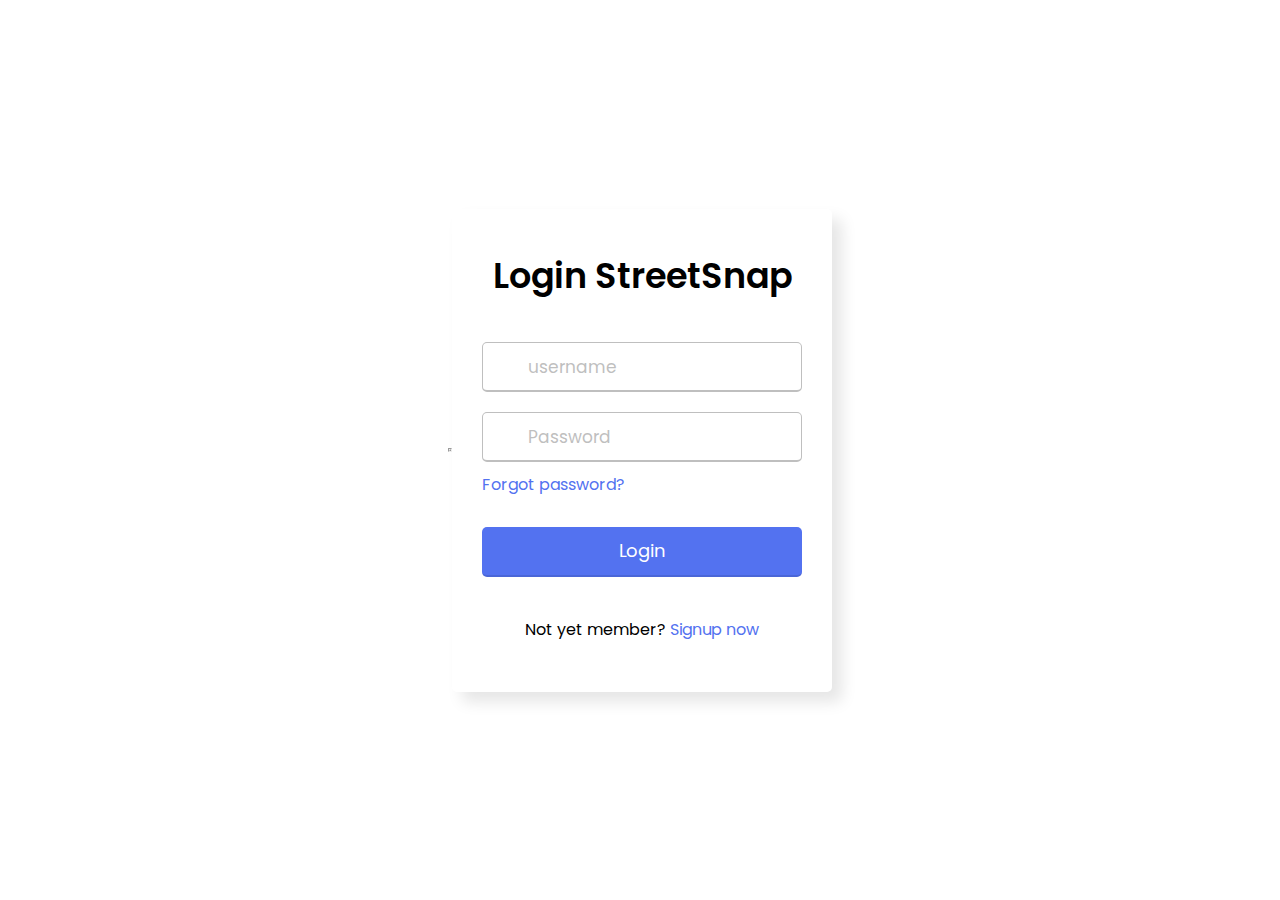
<file: index.html>
<!DOCTYPE html>
<html lang="en">
<head>
    <meta charset="UTF-8">
    <meta http-equiv="X-UA-Compatible" content="IE=edge">
    <meta name="viewport" content="width=device-width, initial-scale=1.0">
    <title>My Fashion</title>

    <link rel="stylesheet" href="styles.css" />

<meta http-equiv="Content-Type" content="text/html"; charset="utf-8" />

</head>
<body>
<fieldset>

<form name="Front Page" method="post" action="login.php">


</form>
</fieldset>
    <div class="wrapper">
        <header>Login StreetSnap</header>
        <form method="post" action="login.php">
          <div class="field email">
            <div class="input-area">
              <input placeholder="username" type="text" name="username" id="username"> <!--Input for the username-->
              <i class="icon fas fa-envelope"></i>
              <i class="error error-icon fas fa-exclamation-circle"></i>
            </div>
            <div class="error error-txt">Username can't be blank</div>
          </div>
          <div class="field password">
            <div class="input-area">
              <input type="password" placeholder="Password" name="password" id="password"> <!--Input for the password-->
              <i class="icon fas fa-lock"></i>
              <i class="error error-icon fas fa-exclamation-circle"></i>
            </div>
            <div class="error error-txt">Password can't be blank</div>
          </div>
          <div class="pass-txt"><a href="#">Forgot password?</a></div>
          <input type="submit" value="Login" name="submit" id="submit">
        </form>
        <div class="sign-txt">Not yet member? <a href="./signUp.html">Signup now</a></div>
      </div>
      <script src="script.js"></script>
    

</body>
</html>
</file>
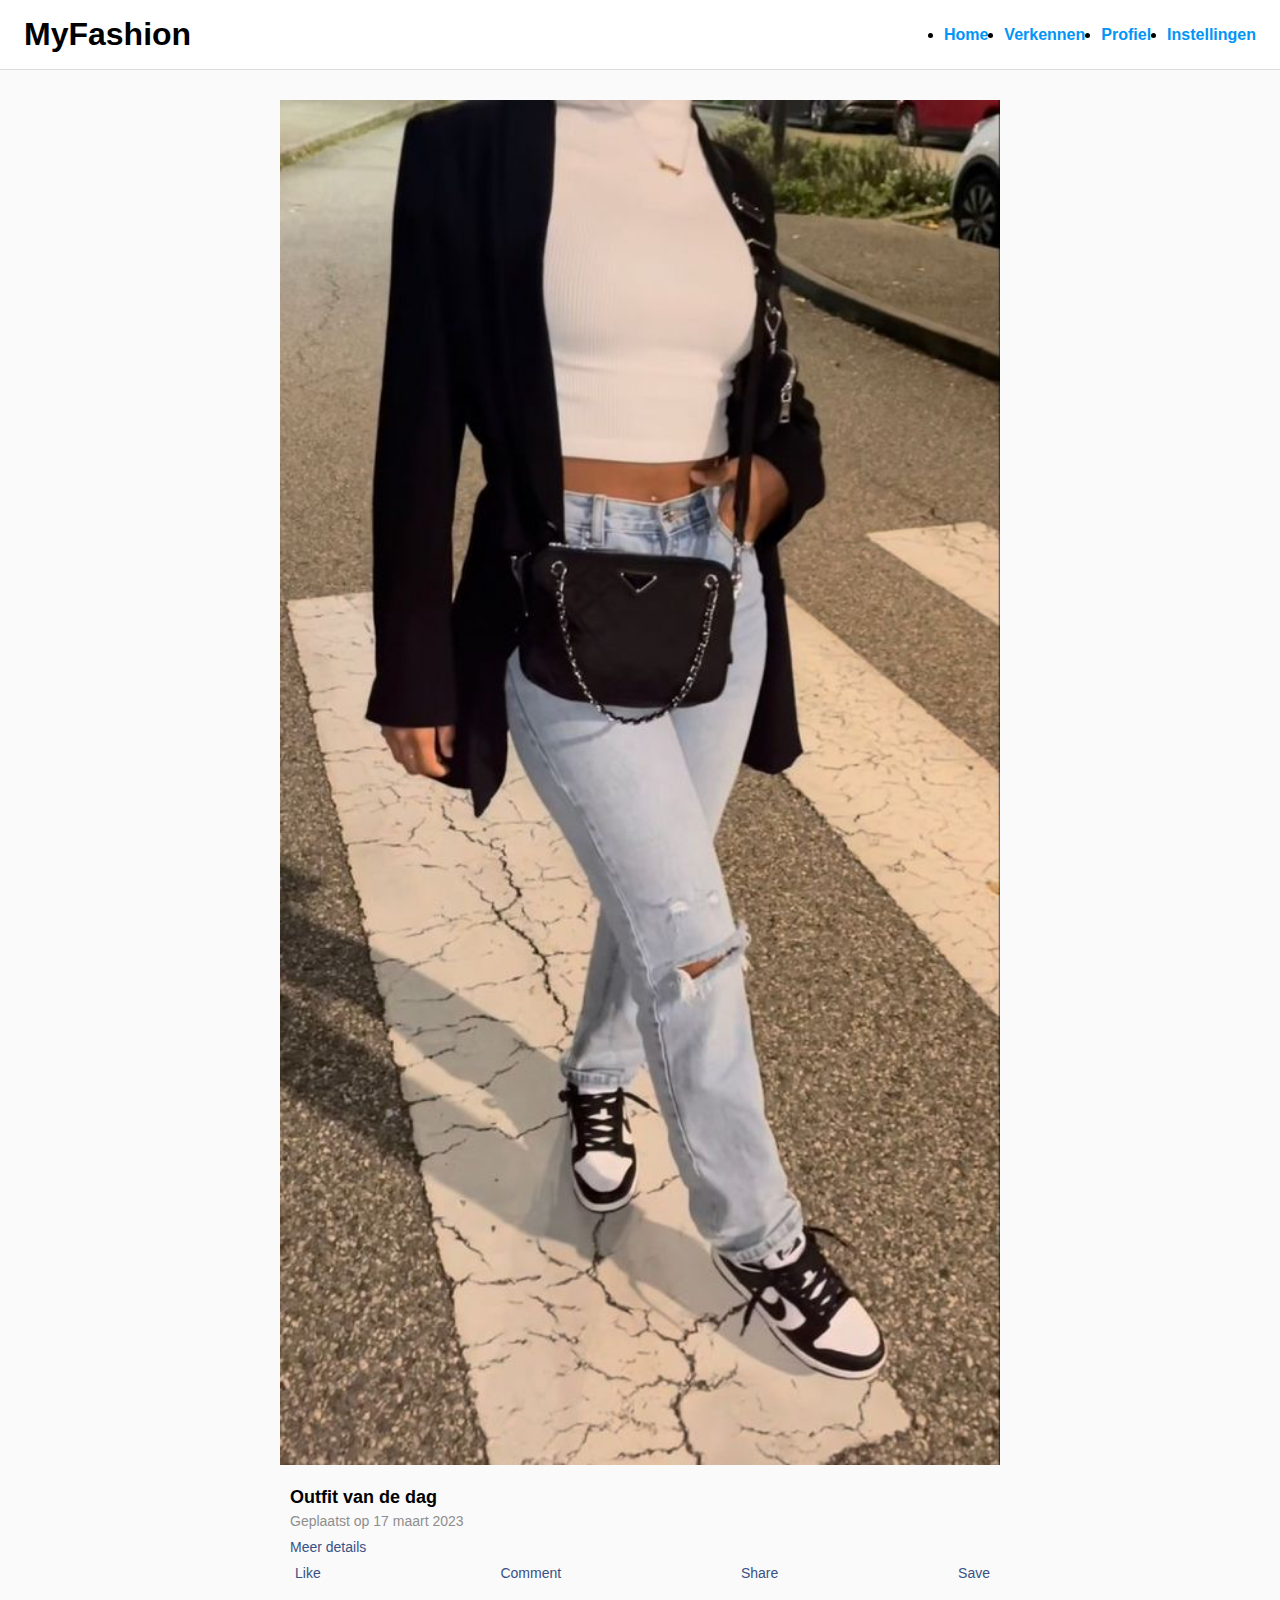
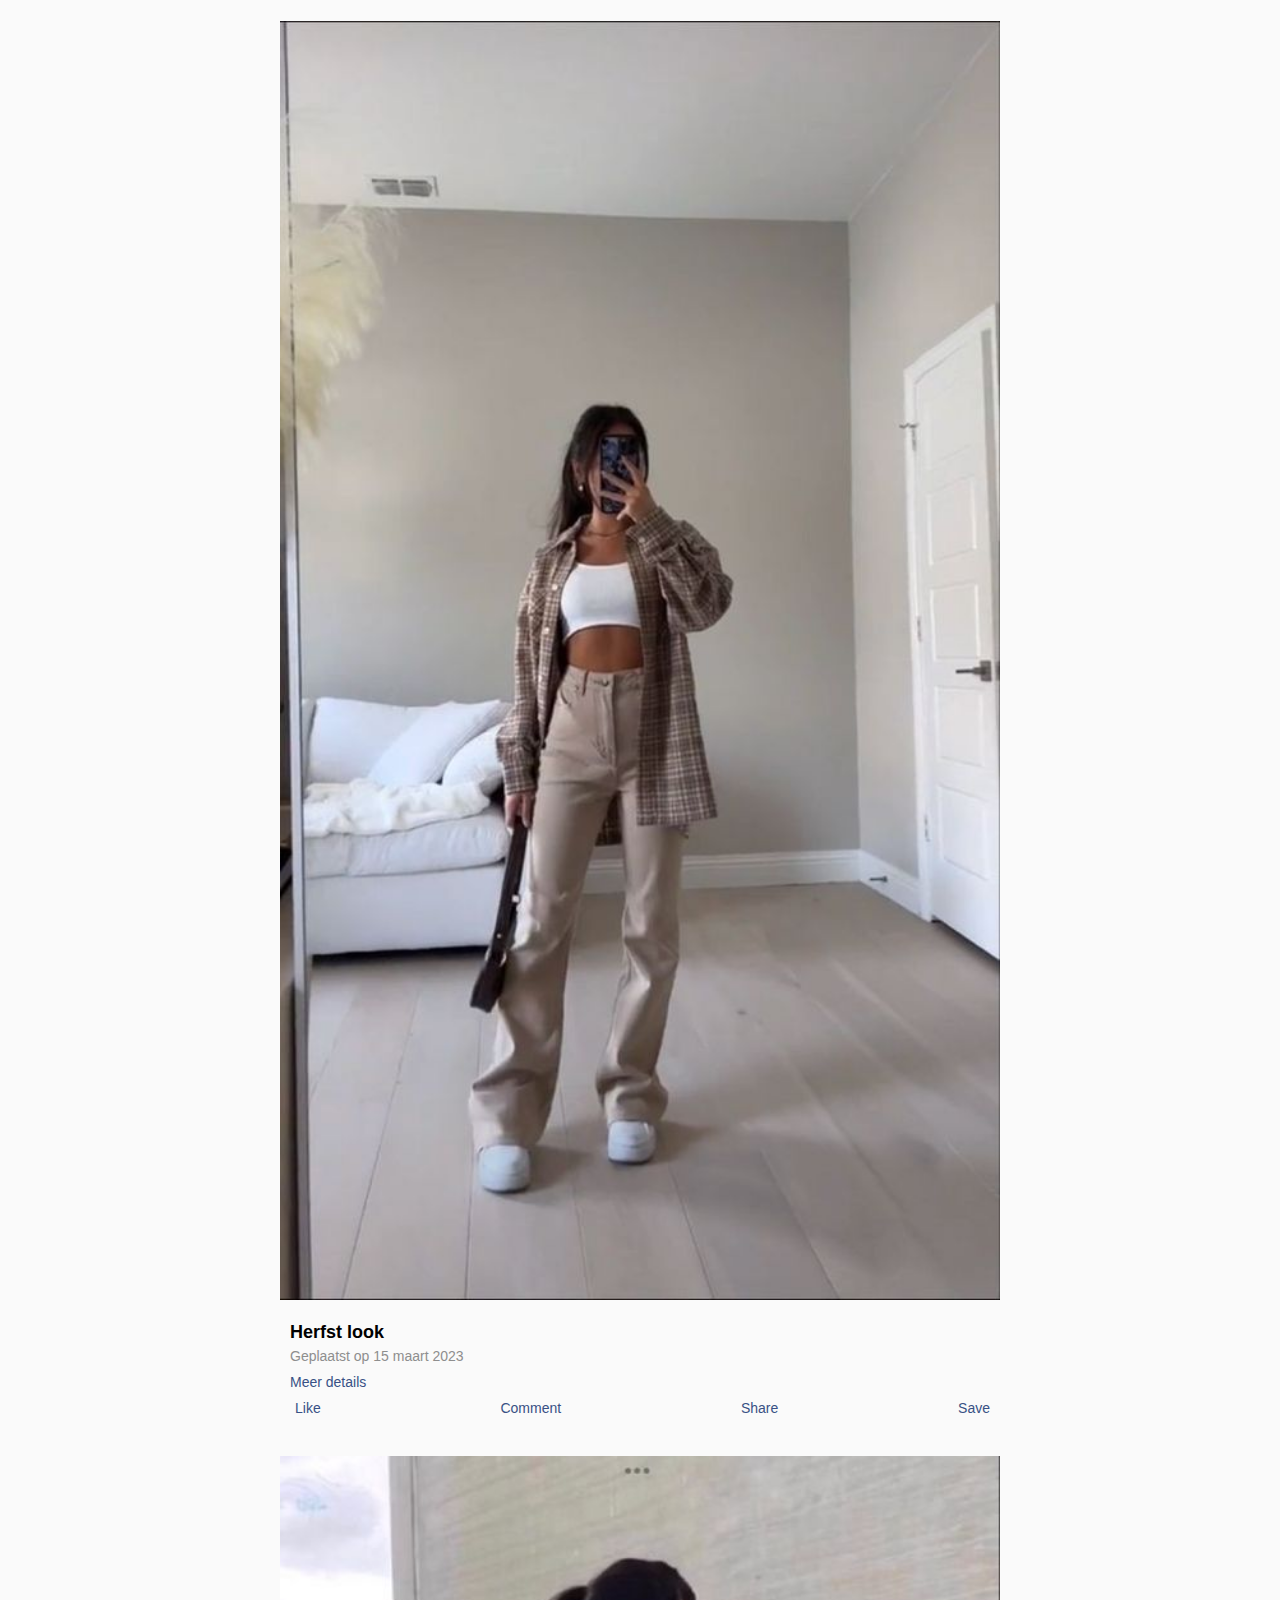
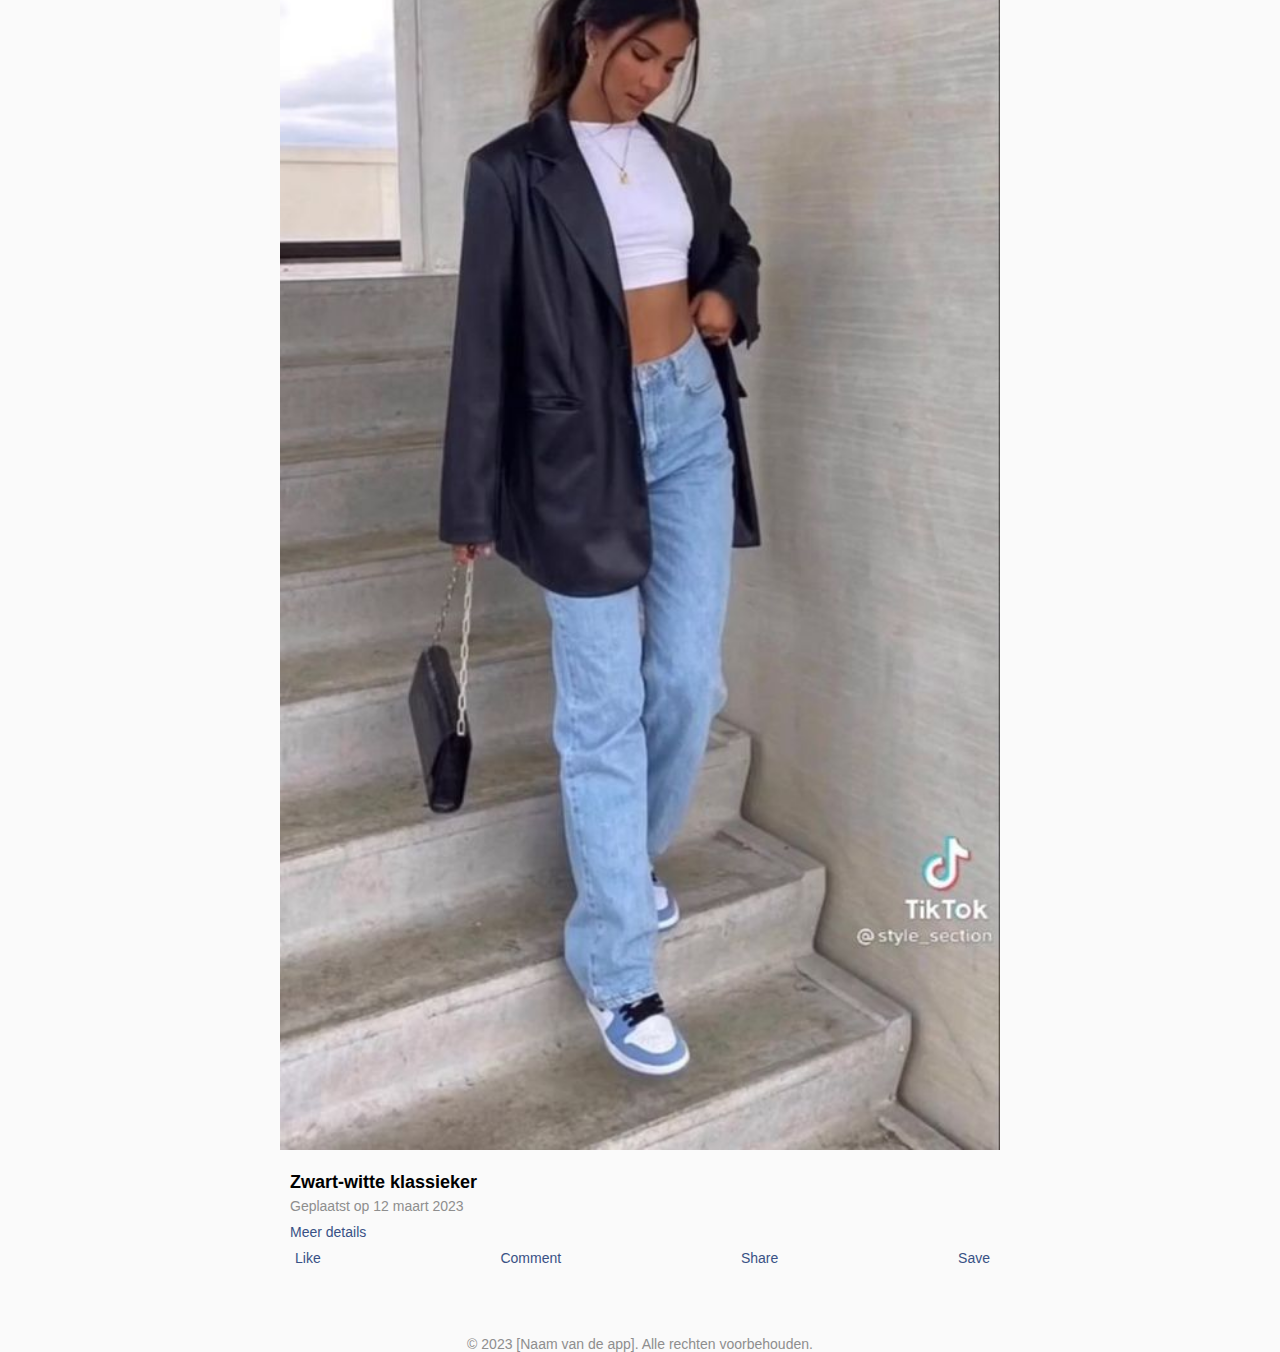
<file: homepage.html>
<!DOCTYPE html>
<html lang="nl">
<head>
  <meta charset="UTF-8">
  <meta name="viewport" content="width=device-width, initial-scale=1.0">
  <title>[Naam van de app]</title>
  <link rel="stylesheet" href="homepage.css">
  <link rel="stylesheet" href="https://cdnjs.cloudflare.com/ajax/libs/font-awesome/5.15.2/css/all.min.css" integrity="sha512-nK4c4YHcnvhG1LlyVu5u8/YvCSKj5u5+eC5CyOu8Djpw/xJl+81AFx1EtbuAAY8Cv7KuAgm5FxE7LrxZD8Kj7w==" crossorigin="anonymous" />
</head>
<body>
  <header>
    <h1>MyFashion</h1>
    <nav>
      <ul>
        <li><a href="#">Home</a></li>
        <li><a href="#">Verkennen</a></li>
        <li><a href="#">Profiel</a></li>
        <li><a href="#">Instellingen</a></li>
      </ul>
    </nav>
  </header>
  <main>
    <section class="post">
      <img src="img/foto1.jpg" alt="Outfit foto">
      <div class="post-info">
        <h2>Outfit van de dag</h2>
        <p>Geplaatst op 17 maart 2023</p>
        <a href="#">Meer details</a>
        <div class="post-interaction">
          <button><i class="fas fa-heart"></i><span>Like</span></button>
          <button><i class="fas fa-comment"></i><span>Comment</span></button>
          <button><i class="fas fa-share"></i><span>Share</span></button>
          <button><i class="fas fa-bookmark"></i><span>Save</span></button>
        </div>        
      </div>
    </section>
    <section class="post">
      <img src="img/foto2.jpg" alt="Outfit foto">
      <div class="post-info">
        <h2>Herfst look</h2>
        <p>Geplaatst op 15 maart 2023</p>
        <a href="#">Meer details</a>
        <div class="post-interaction">
          <button><i class="fas fa-heart"></i><span>Like</span></button>
          <button><i class="fas fa-comment"></i><span>Comment</span></button>
          <button><i class="fas fa-share"></i><span>Share</span></button>
          <button><i class="fas fa-bookmark"></i><span>Save</span></button>
        </div>        
      </div>
    </section>
    <section class="post">
      <img src="img/foto3.jpg" alt="Outfit foto">
      <div class="post-info">
        <h2>Zwart-witte klassieker</h2>
        <p>Geplaatst op 12 maart 2023</p>
        <a href="#">Meer details</a>
        <div class="post-interaction">
          <button><i class="fas fa-heart"></i><span>Like</span></button>
          <button><i class="fas fa-comment"></i><span>Comment</span></button>
          <button><i class="fas fa-share"></i><span>Share</span></button>
          <button><i class="fas fa-bookmark"></i><span>Save</span></button>
        </div>        
      </div>
    </section>
  </main>
  <footer>
    <p>&copy; 2023 [Naam van de app]. Alle rechten voorbehouden.</p>
  </footer>
</body>
</html>
</file>
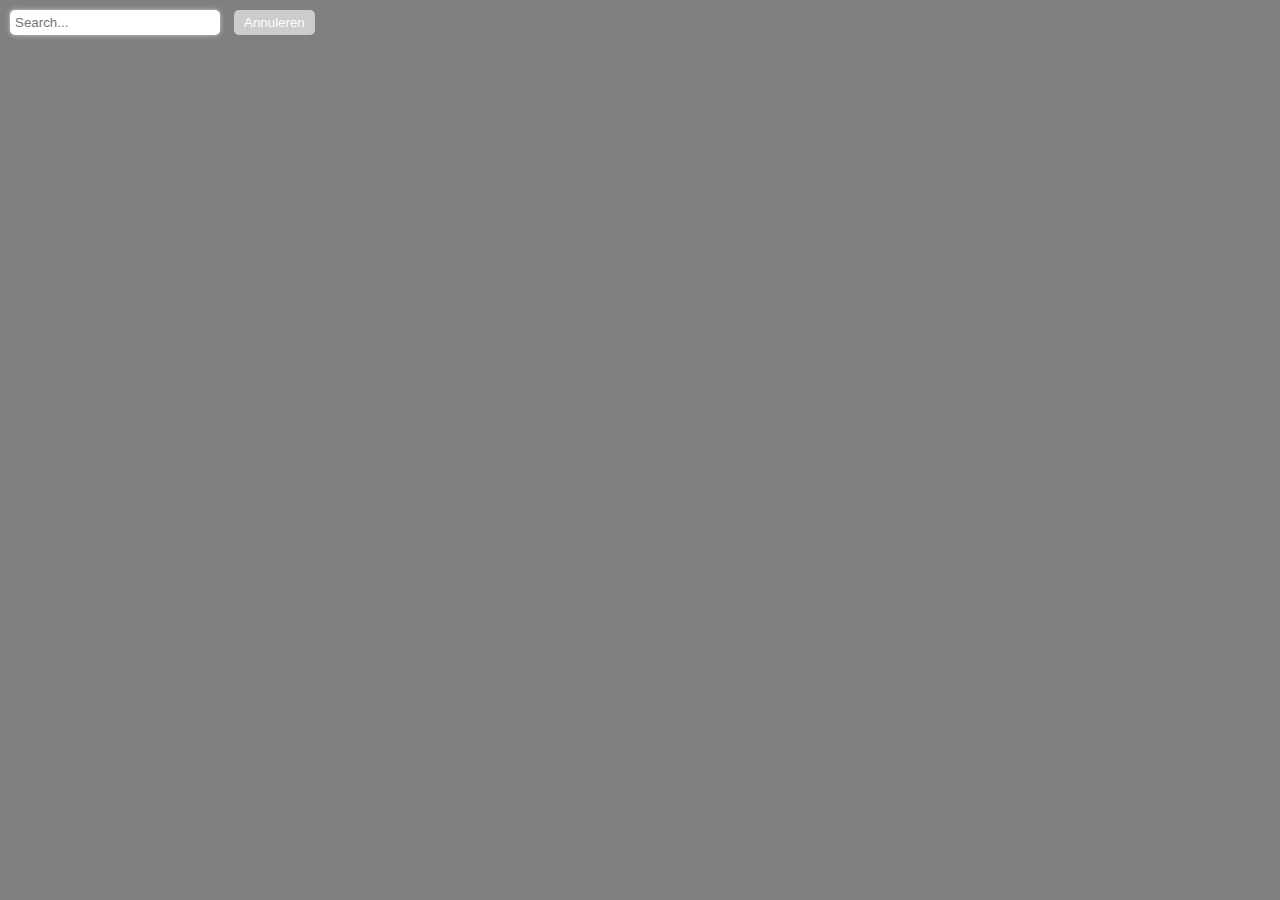
<file: search.html>
<!DOCTYPE html>
<html lang="en">
<head>
    <meta charset="UTF-8">
    <meta http-equiv="X-UA-Compatible" content="IE=edge">
    <meta name="viewport" content="width=device-width, initial-scale=1.0">
    <title>Search</title>
    <link rel="stylesheet" href="search.css" />
</head>
<body>
    
    <div class="search-container">
        <form action="#" method="get">
          <input type="text" placeholder="Search...">
          <button type="button" class="cancel-btn">Annuleren</button>
        </form>
      </div>


</body>
</html>
</file>
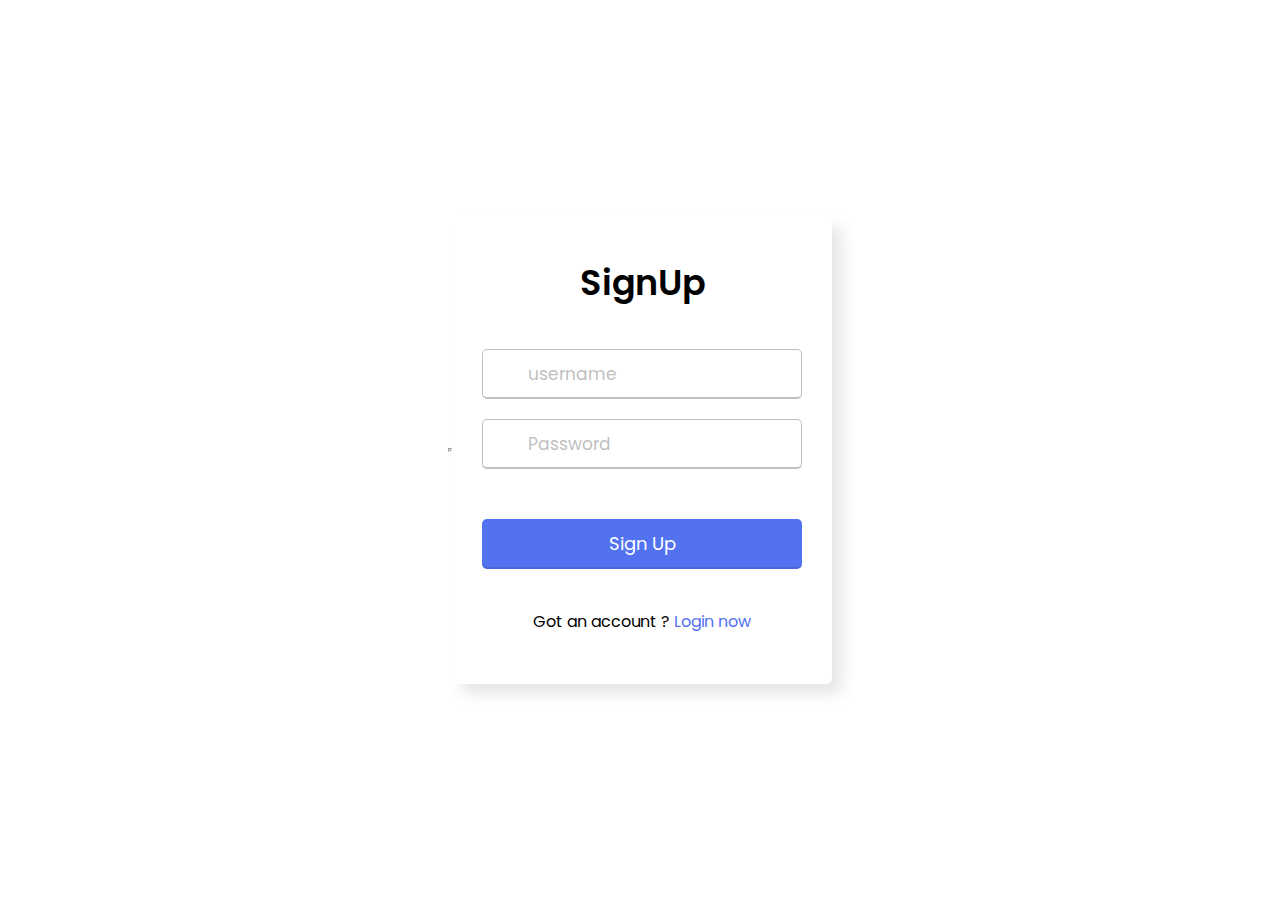
<file: signUp.html>
<!DOCTYPE html>
<html lang="en">
<head>
    <meta charset="UTF-8">
    <meta http-equiv="X-UA-Compatible" content="IE=edge">
    <meta name="viewport" content="width=, initial-scale=1.0">
    <title>SignUp</title>

    <link rel="stylesheet" href="signUp.css" />

    <meta http-equiv="Content-Type" content="text/html"; charset="utf-8" />

</head>
<body>

  <fieldset>
  
    <form name="Front Page" method="post" action="index.php">
    
    
    </form>
    </fieldset>
    
    <div class="wrapper">
        <header>SignUp </header>
        <form method="post" action="index.php">
          <div class="field email">
            <div class="input-area">
              <input placeholder="username" name="username" id="username"> <!--Input for the username-->
              <i class="icon fas fa-envelope"></i>
              <i class="error error-icon fas fa-exclamation-circle"></i>
            </div>
            <div class="error error-txt">Username can't be blank</div>
          </div>
          <div class="field password">
            <div class="input-area">
              <input type="password" placeholder="Password" name="password" id="password"> <!--Input for the password-->
              <i class="icon fas fa-lock"></i>
              <i class="error error-icon fas fa-exclamation-circle"></i>
            </div>
            <div class="error error-txt">Password can't be blank</div> 
          </div>
         <input type="submit" value="Sign Up" name="submit" id="submit"> <!--Button to submit ( upload to database via index.php file )-->
        </form>
        <div class="sign-txt">Got an account ?<a href="./index.html">  Login now</a></div>
      </div>
      <script src="script.js"></script>
    

</body>
</html>
</file>
<file: styles.css>
@import url('https://fonts.googleapis.com/css2?family=Poppins:wght@400;500;600&display=swap');
*{
  margin: 0;
  padding: 0;
  box-sizing: border-box;
  font-family: "Poppins", sans-serif;
}
body{
  width: 100%;
  height: 100vh;
  display: flex;
  align-items: center;
  justify-content: center;
  background: white;
}
::selection{
  color: #fff;
  background: #5372F0;
}
.wrapper{
  width: 380px;
  padding: 40px 30px 50px 30px;
  background: #fff;
  border-radius: 5px;
  text-align: center;
  box-shadow: 10px 10px 15px rgba(0,0,0,0.1);
}
.wrapper header{
  font-size: 35px;
  font-weight: 600;
}
.wrapper form{
  margin: 40px 0;
}
form .field{
  width: 100%;
  margin-bottom: 20px;
}
form .field.shake{
  animation: shake 0.3s ease-in-out;
}
@keyframes shake {
  0%, 100%{
    margin-left: 0px;
  }
  20%, 80%{
    margin-left: -12px;
  }
  40%, 60%{
    margin-left: 12px;
  }
}
form .field .input-area{
  height: 50px;
  width: 100%;
  position: relative;
}
form input{
  width: 100%;
  height: 100%;
  outline: none;
  padding: 0 45px;
  font-size: 18px;
  background: none;
  caret-color: #5372F0;
  border-radius: 5px;
  border: 1px solid #bfbfbf;
  border-bottom-width: 2px;
  transition: all 0.2s ease;
}
form .field input:focus,
form .field.valid input{
  border-color: #5372F0;
}
form .field.shake input,
form .field.error input{
  border-color: #dc3545;
}
.field .input-area i{
  position: absolute;
  top: 50%;
  font-size: 18px;
  pointer-events: none;
  transform: translateY(-50%);
}
.input-area .icon{
  left: 15px;
  color: #bfbfbf;
  transition: color 0.2s ease;
}
.input-area .error-icon{
  right: 15px;
  color: #dc3545;
}
form input:focus ~ .icon,
form .field.valid .icon{
  color: #5372F0;
}
form .field.shake input:focus ~ .icon,
form .field.error input:focus ~ .icon{
  color: #bfbfbf;
}
form input::placeholder{
  color: #bfbfbf;
  font-size: 17px;
}
form .field .error-txt{
  color: #dc3545;
  text-align: left;
  margin-top: 5px;
}
form .field .error{
  display: none;
}
form .field.shake .error,
form .field.error .error{
  display: block;
}
form .pass-txt{
  text-align: left;
  margin-top: -10px;
}
.wrapper a{
  color: #5372F0;
  text-decoration: none;
}
.wrapper a:hover{
  text-decoration: underline;
}
form input[type="submit"]{
  height: 50px;
  margin-top: 30px;
  color: #fff;
  padding: 0;
  border: none;
  background: #5372F0;
  cursor: pointer;
  border-bottom: 2px solid rgba(0,0,0,0.1);
  transition: all 0.3s ease;
}
form input[type="submit"]:hover{
  background: #2c52ed;
}
</file>
<file: homepage.css>
/* Algemene opmaak */
* {
	margin: 0;
	padding: 0;
	box-sizing: border-box;
  }
  
  body {
	font-family: -apple-system, BlinkMacSystemFont, "Segoe UI", Roboto, Helvetica, Arial, sans-serif;
	background-color: #fafafa;
  }
  
  a {
	color: #0095f6;
	text-decoration: none;
  }
  
  a:hover {
	text-decoration: underline;
  }
  
  header {
	display: flex;
	justify-content: space-between;
	align-items: center;
	padding: 16px 24px;
	background-color: #fff;
	border-bottom: 1px solid #dbdbdb;
	position: fixed;
	top: 0;
	left: 0;
	right: 0;
  }
  
  nav ul {
	display: flex;
  }
  
  nav li:not(:last-child) {
	margin-right: 16px;
  }
  
  nav a {
	font-weight: bold;
  }
  
  main {
	max-width: 768px;
	margin: 100px auto 0;
	padding: 0 24px;
  }
  
  .post {
	margin-bottom: 60px;
  }
  
  .post img {
	width: 100%;
  }
  
  .post-info {
	margin-top: 12px;
	display: flex;
	flex-direction: column;
  }
  
  .post-info h2 {
	font-size: 16px;
	font-weight: 600;
	margin-bottom: 4px;
  }
  
  .post-info p {
	font-size: 14px;
	color: #8e8e8e;
	margin-bottom: 8px;
  }
  
  footer {
	text-align: center;
	font-size: 14px;
	color: #8e8e8e;
	margin-top: 60px;
  }
  
  /* Media queries */
  @media (max-width: 768px) {
	header {
	  padding: 16px;
	}
  
	main {
	  margin-top: 80px;
	}
  
	.post-info {
	  margin-top: 8px;
	}
  }
  
  .post {
	display: flex;
	flex-direction: column;
	margin-bottom: 30px;
  }
  
  .post img {
	width: 100%;
  }
  
  .post-info {
	display: flex;
	flex-direction: column;
	padding: 10px;
  }
  
  .post-info h2 {
	font-size: 18px;
	font-weight: bold;
	margin-bottom: 5px;
  }
  
  .post-info p {
	font-size: 14px;
	margin-bottom: 10px;
  }
  
  .post-info a {
	color: #385185;
	font-size: 14px;
  }
  
  .post-interaction {
	display: flex;
	justify-content: space-between;
	align-items: center;
	margin-top: 10px;
  }
  
  .post-interaction button {
	background: none;
	border: none;
	cursor: pointer;
	color: #385185;
	font-size: 14px;
	display: flex;
	align-items: center;
  }
  
  .post-interaction button span {
	margin-left: 5px;
  }
  
  .post-interaction button:hover {
	text-decoration: underline;
  }
</file>
<file: search.css>
body{
    background-color: gray;
}



.search-container {
    position: absolute;
    top: 0;
    left: 0;
    padding: 10px;
  }
  
  .search-container input[type="text"] {
    width: 200px;
    padding: 5px;
    border: none;
    border-radius: 5px;
    box-shadow: 0 0 5px #ccc;
  }
  
  .search-container button.cancel-btn {
    margin-left: 10px;
    padding: 5px 10px;
    border: none;
    border-radius: 5px;
    background-color: #ccc;
    color: #fff;
    cursor: pointer;
  }
  
  .search-container button.cancel-btn:hover {
    background-color: #555;
  }
</file>
<file: signUp.css>
@import url('https://fonts.googleapis.com/css2?family=Poppins:wght@400;500;600&display=swap');
*{
  margin: 0;
  padding: 0;
  box-sizing: border-box;
  font-family: "Poppins", sans-serif;
}
body{
  width: 100%;
  height: 100vh;
  display: flex;
  align-items: center;
  justify-content: center;
  background: white;
}
::selection{
  color: #fff;
  background: #5372F0;
}
.wrapper{
  width: 380px;
  padding: 40px 30px 50px 30px;
  background: #fff;
  border-radius: 5px;
  text-align: center;
  box-shadow: 10px 10px 15px rgba(0,0,0,0.1);
}
.wrapper header{
  font-size: 35px;
  font-weight: 600;
}
.wrapper form{
  margin: 40px 0;
}
form .field{
  width: 100%;
  margin-bottom: 20px;
}
form .field.shake{
  animation: shake 0.3s ease-in-out;
}
@keyframes shake {
  0%, 100%{
    margin-left: 0px;
  }
  20%, 80%{
    margin-left: -12px;
  }
  40%, 60%{
    margin-left: 12px;
  }
}
form .field .input-area{
  height: 50px;
  width: 100%;
  position: relative;
}
form input{
  width: 100%;
  height: 100%;
  outline: none;
  padding: 0 45px;
  font-size: 18px;
  background: none;
  caret-color: #5372F0;
  border-radius: 5px;
  border: 1px solid #bfbfbf;
  border-bottom-width: 2px;
  transition: all 0.2s ease;
}
form .field input:focus,
form .field.valid input{
  border-color: #5372F0;
}
form .field.shake input,
form .field.error input{
  border-color: #dc3545;
}
.field .input-area i{
  position: absolute;
  top: 50%;
  font-size: 18px;
  pointer-events: none;
  transform: translateY(-50%);
}
.input-area .icon{
  left: 15px;
  color: #bfbfbf;
  transition: color 0.2s ease;
}
.input-area .error-icon{
  right: 15px;
  color: #dc3545;
}
form input:focus ~ .icon,
form .field.valid .icon{
  color: #5372F0;
}
form .field.shake input:focus ~ .icon,
form .field.error input:focus ~ .icon{
  color: #bfbfbf;
}
form input::placeholder{
  color: #bfbfbf;
  font-size: 17px;
}
form .field .error-txt{
  color: #dc3545;
  text-align: left;
  margin-top: 5px;
}
form .field .error{
  display: none;
}
form .field.shake .error,
form .field.error .error{
  display: block;
}
form .pass-txt{
  text-align: left;
  margin-top: -10px;
}
.wrapper a{
  color: #5372F0;
  text-decoration: none;
}
.wrapper a:hover{
  text-decoration: underline;
}
form input[type="submit"]{
  height: 50px;
  margin-top: 30px;
  color: #fff;
  padding: 0;
  border: none;
  background: #5372F0;
  cursor: pointer;
  border-bottom: 2px solid rgba(0,0,0,0.1);
  transition: all 0.3s ease;
}
form input[type="submit"]:hover{
  background: #2c52ed;
}
</file>
